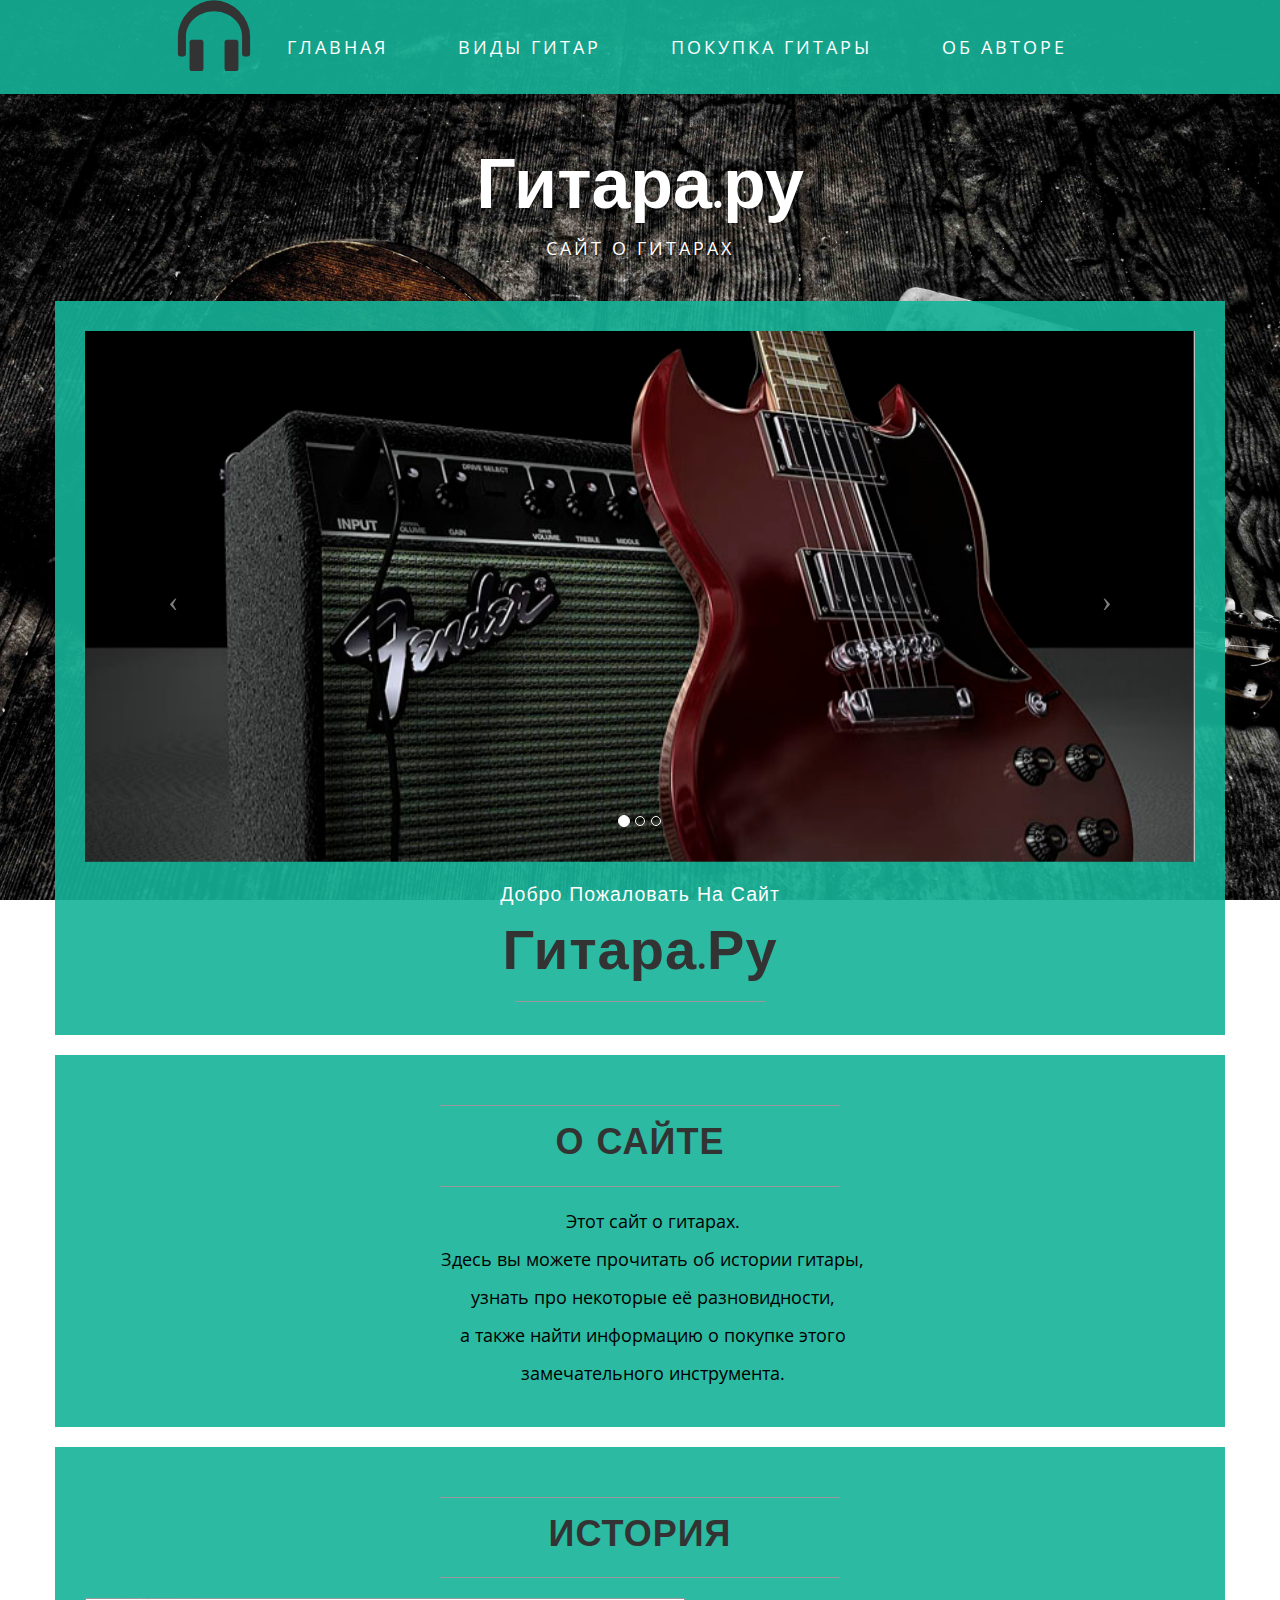
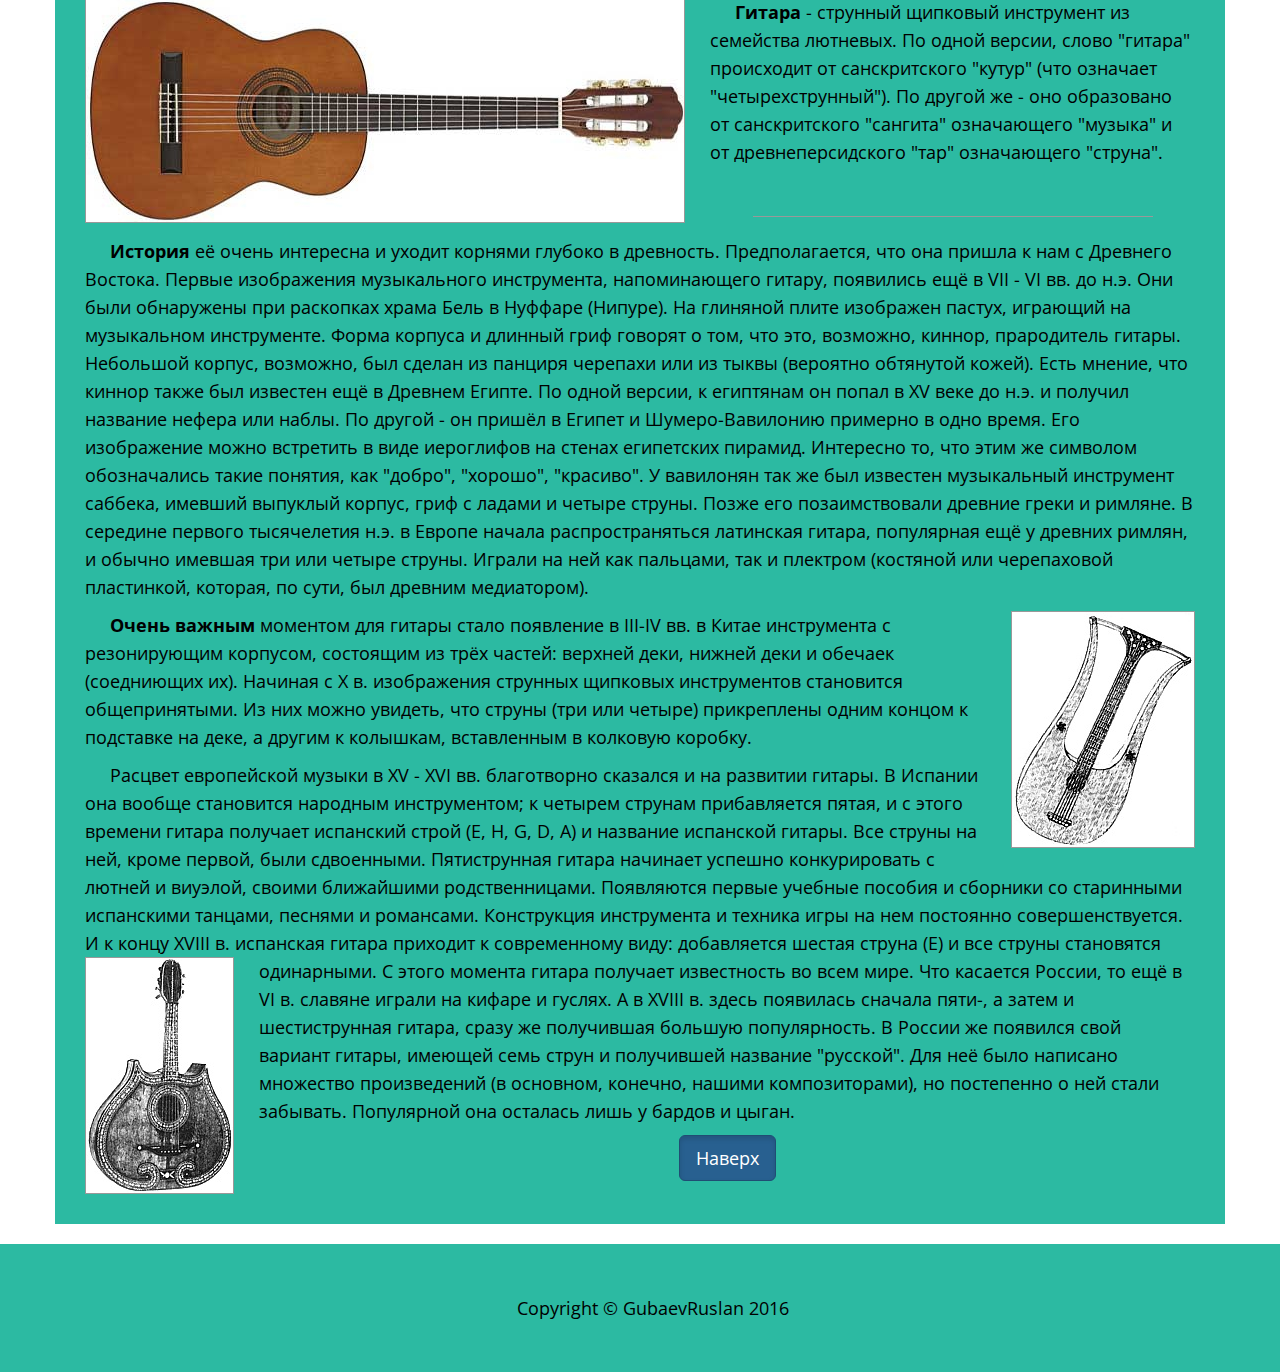
<file: index.html>
<!DOCTYPE html>
<html lang="en">

<head>

    <meta charset="utf-8">
    <meta http-equiv="X-UA-Compatible" content="IE=edge">
    <meta name="viewport" content="width=device-width, initial-scale=1">
    <meta name="description" content="">
    <meta name="author" content="">

    <title>Главная</title>

    <!-- Bootstrap Core CSS -->
    <link href="css/bootstrap.min.css" rel="stylesheet">

    <!-- Custom CSS -->
    <link href="css/mysite.css" rel="stylesheet">

    <!-- Fonts -->
    <link href="http://fonts.googleapis.com/css?family=Open+Sans:300italic,400italic,600italic,700italic,800italic,400,300,600,700,800" rel="stylesheet" type="text/css">
    <link href="http://fonts.googleapis.com/css?family=Josefin+Slab:100,300,400,600,700,100italic,300italic,400italic,600italic,700italic" rel="stylesheet" type="text/css">

    <!-- HTML5 Shim and Respond.js IE8 support of HTML5 elements and media queries -->
    <!-- WARNING: Respond.js doesn't work if you view the page via file:// -->
    <!--[if lt IE 9]>
        <script src="https://oss.maxcdn.com/libs/html5shiv/3.7.0/html5shiv.js"></script>
        <script src="https://oss.maxcdn.com/libs/respond.js/1.4.2/respond.min.js"></script>
    <![endif]-->

</head>

<body>
    <!-- Navigation -->
    <nav class="navbar navbar-default navbar-static-top" role="navigation" id="home">
        <div class="container" class="fixed">
            <!-- Brand and toggle get grouped for better mobile display -->
            <div class="navbar-header">
                <button type="button" class="navbar-toggle" data-toggle="collapse" data-target="#bs-example-navbar-collapse-1">
                    <span class="sr-only">Toggle navigation</span>
                    <span class="icon-bar"></span>
                    <span class="icon-bar"></span>
                    <span class="icon-bar"></span>
                </button>
                <!-- navbar-brand is hidden on larger screens, but visible when the menu is collapsed -->
                <a class="navbar-brand" href="index.html">Гитара.ру</a>
            </div>
            <!-- Collect the nav links, forms, and other content for toggling -->
            <div class="collapse navbar-collapse" id="bs-example-navbar-collapse-1">
                <ul class="nav navbar-nav">
                <li class="glyphicon glyphicon-headphones"></li>
                    <li class="dropdown">
					<a href="#index" class="dropdown-toggle" data-toggle="dropdown" role="button" aria-expanded="false">Главная</a>
					<ul class="dropdown-menu" role="menu">
					<li class="divider"></li>
						<li><a href="#about">О сайте</a></li>
						<li class="divider"></li>
						<li><a href="#history">История</a>
						<li class="divider"></li>
                    </li>
                    </ul>
                    <li>
                        <a href="guitars.html">Виды гитар</a>
                    </li>
                    <li>
                    	<a href="buyguitar.html">Покупка гитары</a>
                    </li>                    
                    <li>
                        <a href="author.html">Об авторе</a>
                    </li>
                </ul>
            </div>
            <!-- /.navbar-collapse -->
        </div>
        <!-- /.container -->
    </nav>
      <div class="container">  
    <div class="brand">Гитара.ру</div>
    <div class="address-bar">Сайт о гитарах</div>
</div>
    <div class="container">

        <div class="row">
            <div class="box">
                <div class="col-lg-12 text-center">
                    <div id="carousel-example-generic" class="carousel slide">
                        <!-- Indicators -->
                        <ol class="carousel-indicators hidden-xs">
                            <li data-target="#carousel-example-generic" data-slide-to="0" class="active"></li>
                            <li data-target="#carousel-example-generic" data-slide-to="1"></li>
                            <li data-target="#carousel-example-generic" data-slide-to="2"></li>
                        </ol>

                        <!-- Wrapper for slides -->
                        <div class="carousel-inner">
                            <div class="item active">
                                <img class="img-responsive img-full" src="img/slide1.jpg" alt="">
                            </div>
                            <div class="item">
                                <img class="img-responsive img-full" src="img/slide2.jpg" alt="">
                            </div>
                            <div class="item">
                            
                                <img class="img-responsive img-full" src="img/slide3.jpg" alt="">

                            </div>
                        </div>

                        <!-- Controls -->
                        <a class="left carousel-control" href="#carousel-example-generic" data-slide="prev">
                            <span class="icon-prev"></span>
                        </a>
                        <a class="right carousel-control" href="#carousel-example-generic" data-slide="next">
                            <span class="icon-next"></span>
                        </a>
                    </div>
                    <h2 class="brand-before">
                        <small>Добро пожаловать на сайт</small>
                    </h2>
                    <h1 class="brand-name">Гитара.ру</h1>
                    <hr class="tagline-divider">
                </div>
            </div>
        </div>

        <div class="row">
            <div class="box">
                <div class="col-lg-12">
                    <hr>
                    <h1 class="text-center" id="about"><strong>О сайте</strong></h1>
                    <hr>
                </div>
                <div class="col-md-12 col-sm-3">
                <div class="text-center-ab">
                	<p>Этот сайт о гитарах.</p>
                    <p>Здесь вы можете прочитать об истории гитары,</p>
                    <p>узнать про некоторые её разновидности,</p>
					<p>а также найти информацию о покупке этого</p>
					<p>замечательного инструмента.</p>
                <div class="clearfix"></div>
            </div>
        </div>
        </div>
        </div>
<section id="history">
        <div class="row">
            <div class="box">
                <div class="col-lg-12">
                    <hr>
                    <h1  class="text-center">История</h1>
                    <hr>
                    <img class="img-responsive img-border img-left" src="img/history1.jpg" alt="">
                    <hr class="visible-xs">
                    <p><strong>Гитара</strong> - струнный щипковый инструмент из семейства лютневых. По одной версии, слово "гитара" происходит от санскритского "кутур" (что означает "четырехструнный"). По другой же - оно образовано от санскритского "сангита" означающего "музыка" и от древнеперсидского "тар" означающего "струна".</p>
                    <br><hr>
                    <p><strong>История</strong> её очень интересна и уходит корнями глубоко в древность. Предполагается, что она пришла к нам с Древнего Востока. Первые изображения музыкального инструмента, напоминающего гитару, появились ещё в VII - VI вв. до н.э. Они были обнаружены при раскопках храма Бель в Нуффаре (Нипуре). На глиняной плите изображен пастух, играющий на музыкальном инструменте. Форма корпуса и длинный гриф говорят о том, что это, возможно, киннор, прародитель гитары. Небольшой корпус, возможно, был сделан из панциря черепахи или из тыквы (вероятно обтянутой кожей). Есть мнение, что киннор также был известен ещё в Древнем Египте. По одной версии, к египтянам он попал в XV веке до н.э. и получил название нефера или наблы. По другой - он пришёл в Египет и Шумеро-Вавилонию примерно в одно время. Его изображение можно встретить в виде иероглифов на стенах египетских пирамид. Интересно то, что этим же символом обозначались такие понятия, как "добро", "хорошо", "красиво".  У вавилонян так же был известен музыкальный инструмент саббека, имевший выпуклый корпус, гриф с ладами и четыре струны. Позже его позаимствовали древние греки и римляне. В середине первого тысячелетия н.э. в Европе начала распространяться латинская гитара, популярная ещё у древних римлян, и обычно имевшая три или четыре струны. Играли на ней как пальцами, так и плектром (костяной или черепаховой пластинкой, которая, по сути, был древним медиатором).</p>
                    <img class="img-responsive img-border img-right" src="img/history3.jpg" alt="">
                    <p><strong>Очень важным</strong> моментом для гитары стало появление в III-IV вв. в Китае инструмента с резонирующим корпусом, состоящим из трёх частей: верхней деки, нижней деки и обечаек (соедниющих их). Начиная с X в. изображения струнных щипковых инструментов становится общепринятыми. Из них можно увидеть, что струны (три или четыре) прикреплены одним концом к подставке на деке, а другим к колышкам, вставленным в колковую коробку.</p>
                    <p>Расцвет европейской музыки в XV - XVI вв. благотворно сказался и на развитии гитары. В Испании она вообще становится народным инструментом; к четырем струнам прибавляется пятая, и с этого времени гитара получает испанский строй (E, H, G, D, A) и название испанской гитары. Все струны на ней, кроме первой, были сдвоенными. Пятиструнная гитара начинает успешно конкурировать c лютней и виуэлой, своими ближайшими родственницами. Появляются первые учебные пособия и сборники со старинными испанскими танцами, песнями и романсами. Конструкция инструмента и техника игры на нем постоянно совершенствуется. И к концу XVIII в. испанская гитара приходит к современному виду: добавляется шестая струна (E) и все струны становятся одинарными. С этого момента гитара получает известность во всем мире. 
                    <img class="img-responsive img-border img-left" src="img/history4.jpg" alt="">
					Что касается России, то ещё в VI в. славяне играли на кифаре и гуслях. А в XVIII в. здесь появилась сначала пяти-, а затем и шестиструнная гитара, сразу же получившая большую популярность. В России же появился свой вариант гитары, имеющей семь струн и получившей название "русской". Для неё было написано множество произведений (в основном, конечно, нашими композиторами), но постепенно о ней стали забывать. Популярной она осталась лишь у бардов и цыган.</p>
					<div class="txt-center">
					<a href="#" class="btn btn-primary btn-lg active" role="button">Наверх</a>
					</div>
                </div>
            </div>
        </div>
</section>
    </div>
    <!-- /.container -->

    <footer>
        <div class="container">
            <div class="row">
                <div class="col-lg-12 text-center">
                    <p>Copyright &copy; GubaevRuslan 2016</p>
                </div>
            </div>
        </div>
    </footer>

    <!-- jQuery -->
    <script src="js/jquery.js"></script>

    <!-- Bootstrap Core JavaScript -->
    <script src="js/bootstrap.min.js"></script>

    <!-- Script to Activate the Carousel -->
    <script>
    $('.carousel').carousel({
        interval: 5000 //changes the speed
    })
    </script>

</body>

</html>
</file>
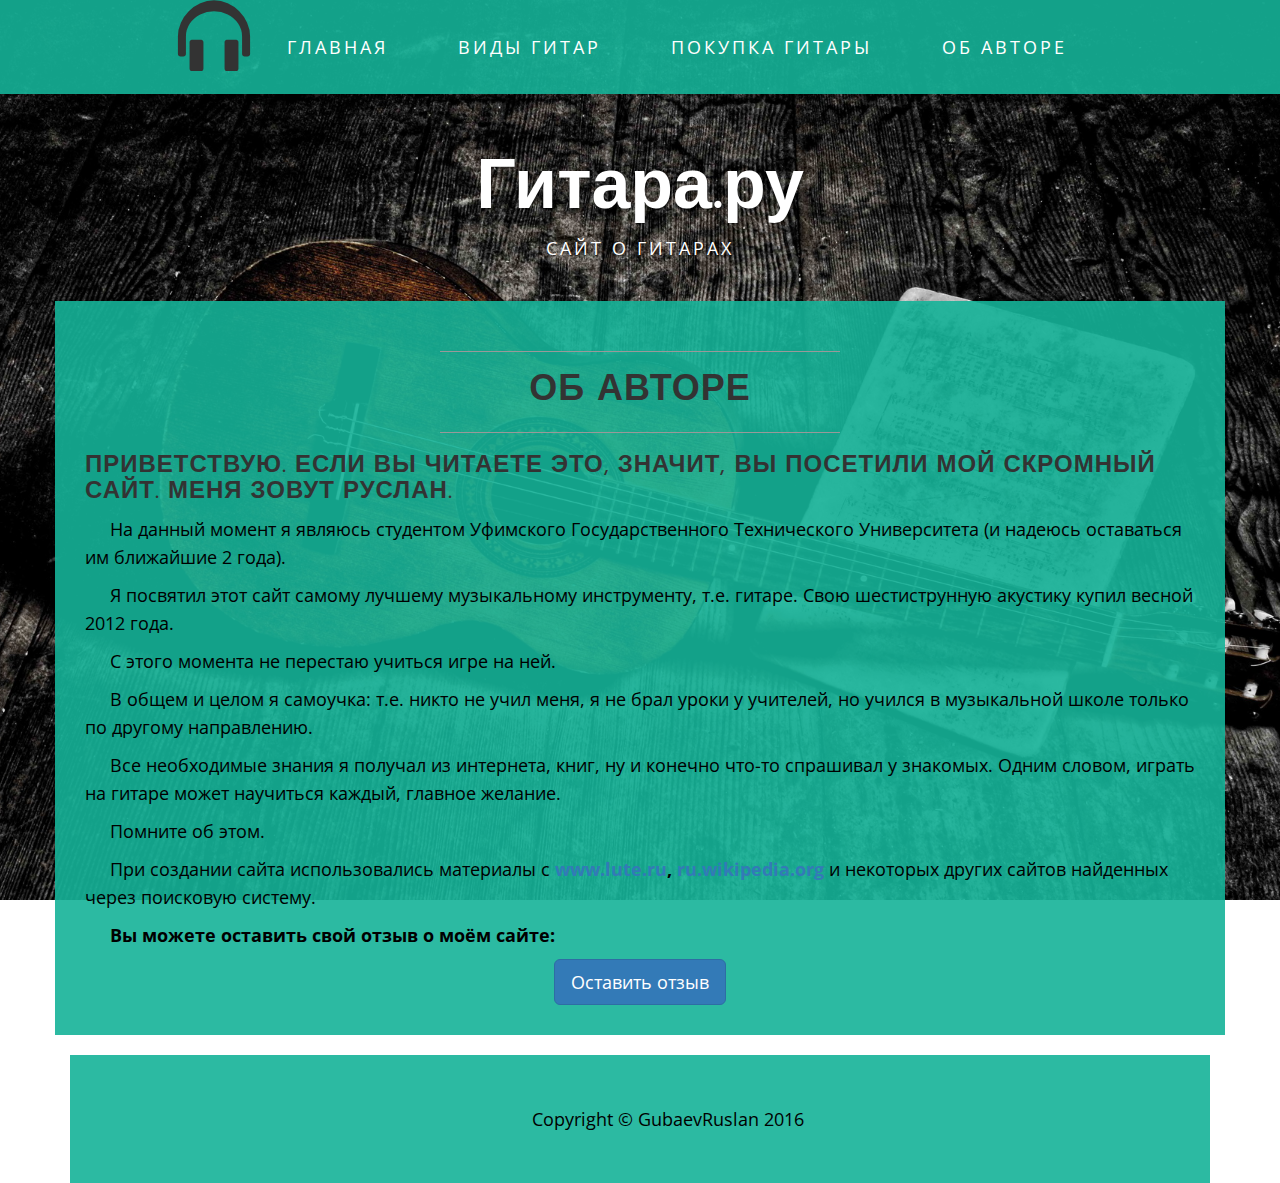
<file: author.html>
<!DOCTYPE html>
<html lang="en">

<head>

    <meta charset="utf-8">
    <meta http-equiv="X-UA-Compatible" content="IE=edge">
    <meta name="viewport" content="width=device-width, initial-scale=1">
    <meta name="description" content="">
    <meta name="author" content="">

    <title>Об авторе</title>

    <!-- Bootstrap Core CSS -->
    <link href="css/bootstrap.min.css" rel="stylesheet">

    <!-- Custom CSS -->
    <link href="css/mysite.css" rel="stylesheet">

    <!-- Fonts -->
    <link href="http://fonts.googleapis.com/css?family=Open+Sans:300italic,400italic,600italic,700italic,800italic,400,300,600,700,800" rel="stylesheet" type="text/css">
    <link href="http://fonts.googleapis.com/css?family=Josefin+Slab:100,300,400,600,700,100italic,300italic,400italic,600italic,700italic" rel="stylesheet" type="text/css">

    <!-- HTML5 Shim and Respond.js IE8 support of HTML5 elements and media queries -->
    <!-- WARNING: Respond.js doesn't work if you view the page via file:// -->
    <!--[if lt IE 9]>
        <script src="https://oss.maxcdn.com/libs/html5shiv/3.7.0/html5shiv.js"></script>
        <script src="https://oss.maxcdn.com/libs/respond.js/1.4.2/respond.min.js"></script>
    <![endif]-->

</head>

<body>
    <!-- Navigation -->
    <nav class="navbar navbar-default navbar-static-top" role="navigation" id="home">
        <div class="container" class="fixed">
            <!-- Brand and toggle get grouped for better mobile display -->
            <div class="navbar-header">
                <button type="button" class="navbar-toggle" data-toggle="collapse" data-target="#bs-example-navbar-collapse-1">
                    <span class="sr-only">Toggle navigation</span>
                    <span class="icon-bar"></span>
                    <span class="icon-bar"></span>
                    <span class="icon-bar"></span>
                </button>
                <!-- navbar-brand is hidden on larger screens, but visible when the menu is collapsed -->
                <a class="navbar-brand" href="index.html">Гитара.ру</a>
            </div>
            <!-- Collect the nav links, forms, and other content for toggling -->
            <div class="collapse navbar-collapse" id="bs-example-navbar-collapse-1">
                <ul class="nav navbar-nav">
                <li class="glyphicon glyphicon-headphones"></li>
                    <li>
					<a href="index.html" >Главная</a>
                    <li>
                        <a href="guitars.html">Виды гитар</a>
                    </li>
                    <li>
                    	<a href="buyguitar.html">Покупка гитары</a>
                    </li>                    
                    <li>
                        <a href="author.html">Об авторе</a>
                    </li>
                </ul>
            </div>
            <!-- /.navbar-collapse -->
        </div>
        <!-- /.container -->
    </nav>
      <div class="container">  
    <div class="brand">Гитара.ру</div>
    <div class="address-bar">Сайт о гитарах</div>
</div>
    <div class="container">
<div class="row">
            <div class="box">
                <div class="col-lg-12">
                    <hr>
                    <h1 class="text-center">Об авторе</h1>
                    <hr>
                <h3><strong class="text-center">Приветствую. Если вы читаете это, значит, вы посетили мой скромный сайт. Меня зовут Руслан.</strong></h3>
<p>На данный момент я являюсь студентом Уфимского Государственного Технического Университета (и надеюсь оставаться им ближайшие 2 года).</p>
<p>Я посвятил этот сайт самому лучшему музыкальному инструменту, т.е. гитаре. Свою шестиструнную акустику купил весной 2012 года.</p>
<p>С этого момента не перестаю учиться игре на ней.</p>
<p> В общем и целом я самоучка: т.е. никто не учил меня, я не брал уроки у учителей, но учился в музыкальной школе только по другому направлению.
<p>Все необходимые знания я получал из интернета, книг, ну и конечно что-то спрашивал у знакомых. Одним словом, играть на гитаре может научиться каждый, главное желание.</p>
<p> Помните об этом.</p>
<p>При создании сайта использовались материалы с <b><a href="www.lute.ru">www.lute.ru</a>, <a href="ru.wikipedia.org">ru.wikipedia.org</a></b> и некоторых других сайтов найденных через поисковую систему.</p>
<div class="modal" id="modal-1">
    <div class="modal-dialog">
        <div class="modal-content">
            <div class="modal-header">
                <button type="button" class="close" data-dismiss="modal" aria-hidden="true">×</button>
                <h4 class="modal-title">Оставить отзыв</h4>
            </div>
            <div class="col-lg-10">
                <input type="text" class="form-control" id="inputEmail" placeholder="Никнейм">
            </div>
            <div class="col-lg-10">
                <textarea class="form-control" rows="3" id="textArea" placeholder="Текст отзыва"></textarea>
            </div>
            <div class="modal-footer">
                <button type="button" class="btn btn-default" data-dismiss="modal">Закрыть</button>
                <button type="button" class="btn btn-primary" data-dismiss="modal" data-toggle="modal" data-target="#modal-2">Отправить</button>
            </div>
        </div>
    </div>
</div>
<div class="modal modal_sec" id="modal-2">
    <div class="modal-dialog">
        <div class="modal-content">
            <div class="modal-header">
                <button type="button" class="close" data-dismiss="modal" aria-hidden="true">×</button>
                <h4 class="modal-title">Спасибо за ваш отзыв</h4>
            </div>
            </div>
            </div>
            </div>
<p><b>Вы можете оставить свой отзыв о моём сайте:</b></p>
<div class="txt-center">
<button type="button" class="btn btn-lg btn-primary" data-toggle="modal" data-target="#modal-1">Оставить отзыв</button>
</div>
                </div>
                </div>
                </div>
    <!-- /.container -->

    <footer>
        <div class="container">
            <div class="row">
                <div class="col-lg-12 text-center">
                    <p>Copyright &copy; GubaevRuslan 2016</p>
                </div>
            </div>
        </div>
    </footer>

    <!-- jQuery -->
    <script src="js/jquery.js"></script>

    <!-- Bootstrap Core JavaScript -->
    <script src="js/bootstrap.min.js"></script>

    <!-- Script to Activate the Carousel -->
    <script>
    $('.carousel').carousel({
        interval: 5000 //changes the speed
    })
    </script>

</body>

</html>
</file>
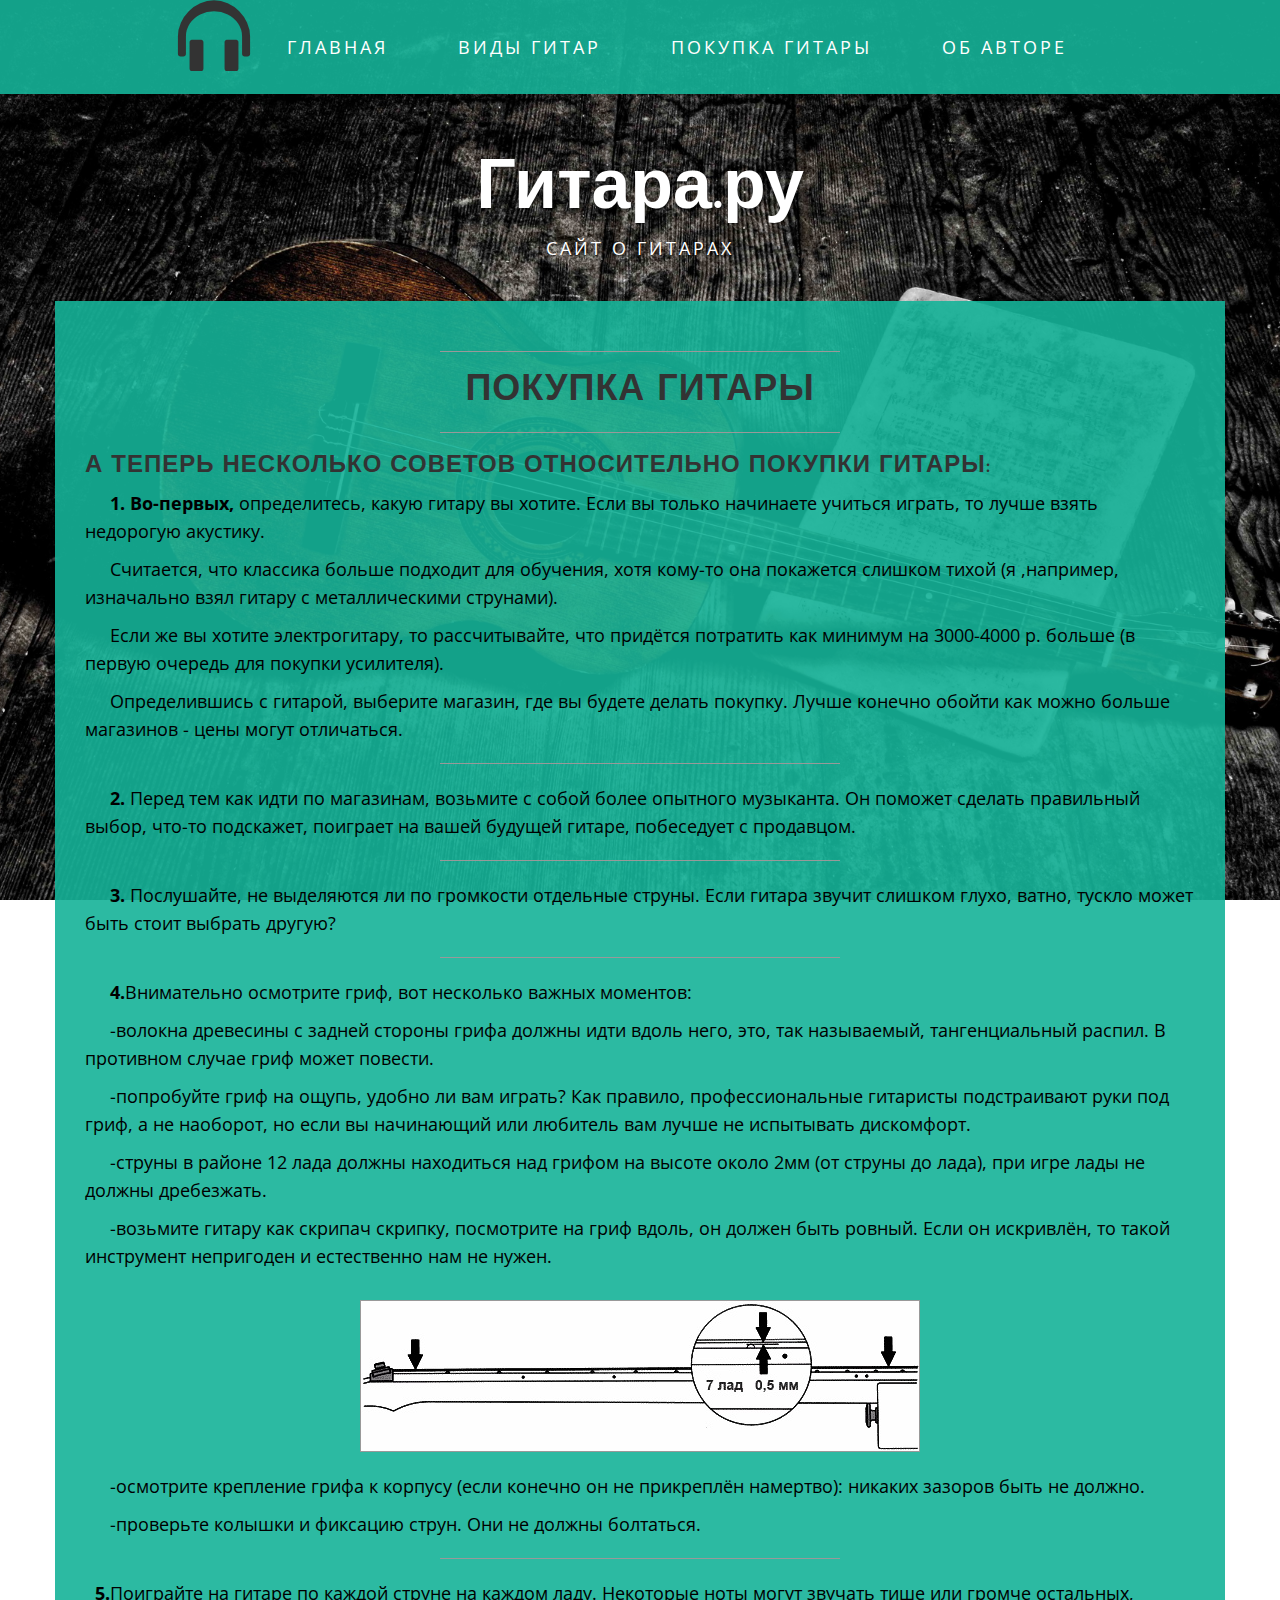
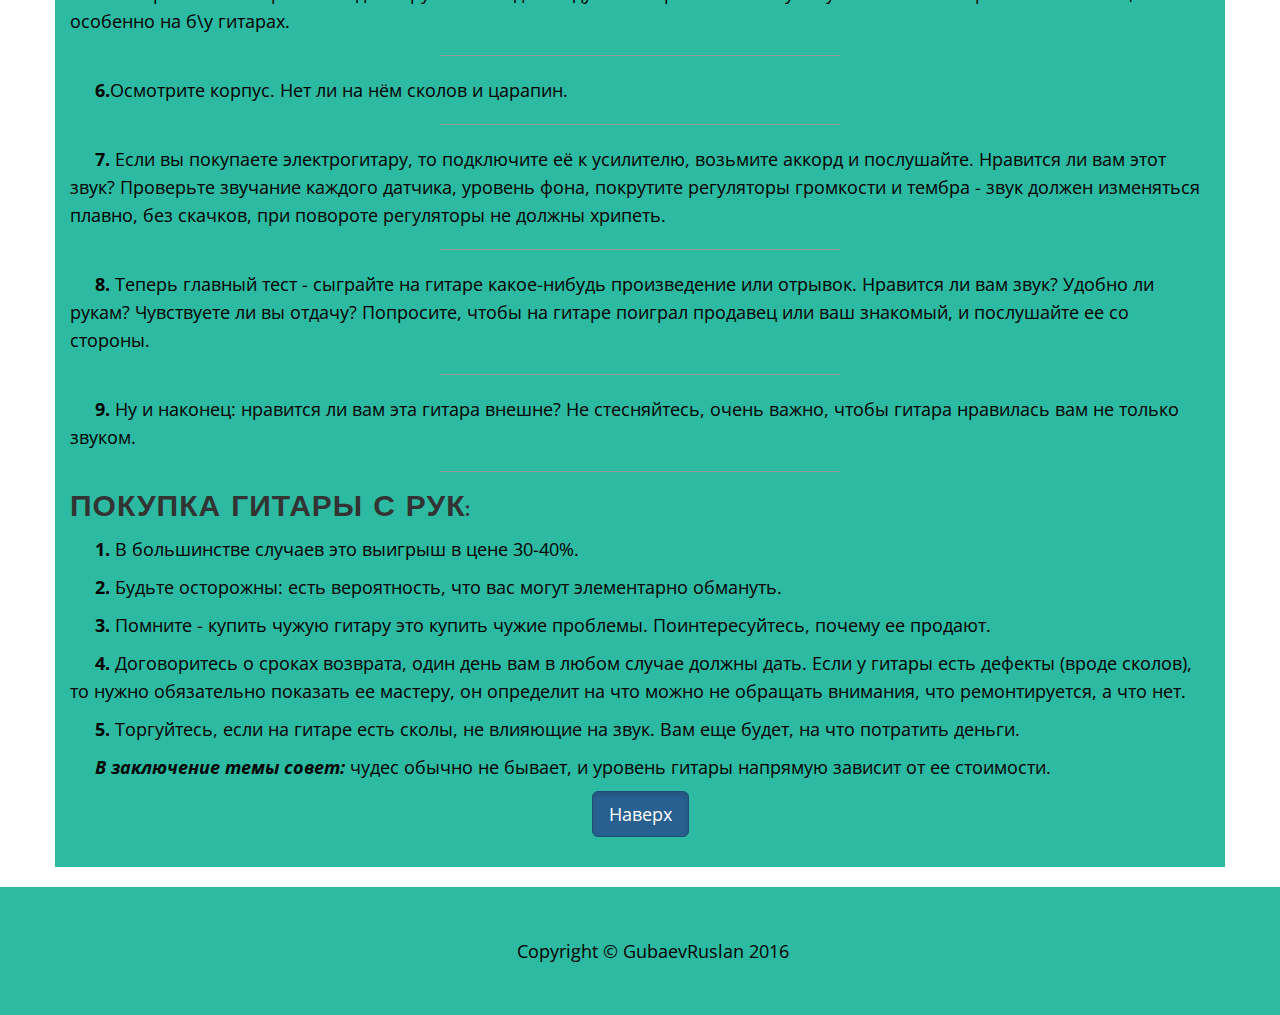
<file: buyguitar.html>
<!DOCTYPE html>
<html lang="en">

<head>

    <meta charset="utf-8">
    <meta http-equiv="X-UA-Compatible" content="IE=edge">
    <meta name="viewport" content="width=device-width, initial-scale=1">
    <meta name="description" content="">
    <meta name="author" content="">

    <title>Покупка гитары</title>

    <!-- Bootstrap Core CSS -->
    <link href="css/bootstrap.min.css" rel="stylesheet">

    <!-- Custom CSS -->
    <link href="css/mysite.css" rel="stylesheet">

    <!-- Fonts -->
    <link href="http://fonts.googleapis.com/css?family=Open+Sans:300italic,400italic,600italic,700italic,800italic,400,300,600,700,800" rel="stylesheet" type="text/css">
    <link href="http://fonts.googleapis.com/css?family=Josefin+Slab:100,300,400,600,700,100italic,300italic,400italic,600italic,700italic" rel="stylesheet" type="text/css">

    <!-- HTML5 Shim and Respond.js IE8 support of HTML5 elements and media queries -->
    <!-- WARNING: Respond.js doesn't work if you view the page via file:// -->
    <!--[if lt IE 9]>
        <script src="https://oss.maxcdn.com/libs/html5shiv/3.7.0/html5shiv.js"></script>
        <script src="https://oss.maxcdn.com/libs/respond.js/1.4.2/respond.min.js"></script>
    <![endif]-->

</head>

<body>
    <!-- Navigation -->
    <nav class="navbar navbar-default navbar-static-top" role="navigation" id="home">
        <div class="container" class="fixed">
            <!-- Brand and toggle get grouped for better mobile display -->
            <div class="navbar-header">
                <button type="button" class="navbar-toggle" data-toggle="collapse" data-target="#bs-example-navbar-collapse-1">
                    <span class="sr-only">Toggle navigation</span>
                    <span class="icon-bar"></span>
                    <span class="icon-bar"></span>
                    <span class="icon-bar"></span>
                </button>
                <!-- navbar-brand is hidden on larger screens, but visible when the menu is collapsed -->
                <a class="navbar-brand" href="index.html">Гитара.ру</a>
            </div>
            <!-- Collect the nav links, forms, and other content for toggling -->
            <div class="collapse navbar-collapse" id="bs-example-navbar-collapse-1">
                <ul class="nav navbar-nav">
                <li class="glyphicon glyphicon-headphones"></li>
                    <li class="dropdown">
					<a href="index.html">Главная</a>
                    <li>
                        <a href="guitars.html">Виды гитар</a>
                    </li>
                    <li>
                    	<a href="buyguitar.html">Покупка гитары</a>
                    </li>
                    <li>
                        <a href="author.html">Об авторе</a>
                    </li>
                </ul>
            </div>
            <!-- /.navbar-collapse -->
        </div>
        <!-- /.container -->
    </nav>

       <div class="container">  
    <div class="brand">Гитара.ру</div>
    <div class="address-bar">Сайт о гитарах</div>
</div>
    <div class="container">

        <div class="row">
            <div class="box">
                <div class="col-lg-12">
                    <hr>
                    <h1 class="text-center">Покупка гитары</h1>
                    <hr>
                <h3><strong class="text-center">А теперь несколько советов относительно покупки гитары:</strong></h3>
                <p><strong>1. Во-первых,</strong> определитесь, какую гитару вы хотите. Если вы только начинаете учиться играть, то лучше взять недорогую акустику.</p>
                <p>Считается, что классика больше подходит для обучения, хотя кому-то она покажется слишком тихой (я ,например, изначально взял гитару с металлическими струнами).</p>
                <p>Если же вы хотите электрогитару, то рассчитывайте, что придётся потратить как минимум на 3000-4000 р. больше (в первую очередь для покупки усилителя).</p>
                <p>Определившись с гитарой, выберите магазин, где вы будете делать покупку. Лучше конечно обойти как можно больше магазинов - цены могут отличаться.</p>
                 <hr>
<p><strong>2.</strong> Перед тем как идти по магазинам, возьмите с собой более опытного музыканта. Он поможет сделать правильный выбор, что-то подскажет, поиграет на вашей будущей гитаре, побеседует с продавцом.</p>
        <hr>
<p><strong>3.</strong> Послушайте, не выделяются ли по громкости отдельные струны. Если гитара звучит слишком глухо, ватно, тускло может быть стоит выбрать другую?</p>
                <hr>
<p><strong>4.</strong>Внимательно осмотрите гриф, вот несколько важных моментов:</p>
<p>-волокна древесины с задней стороны грифа должны идти вдоль него, это, так называемый, тангенциальный распил. В противном случае гриф может повести.</p>
<p>-попробуйте гриф на ощупь, удобно ли вам играть? Как правило, профессиональные гитаристы подстраивают руки под гриф, а не наоборот, но если вы начинающий или любитель вам лучше не испытывать дискомфорт.</p>
<p>-струны в районе 12 лада должны находиться над грифом на высоте около 2мм (от струны до лада), при игре лады не должны дребезжать.</p>
<p>-возьмите гитару как скрипач скрипку, посмотрите на гриф вдоль, он должен быть ровный. Если он искривлён, то такой инструмент непригоден и естественно нам не нужен.</p><br>
<img class="img-responsive img-border img-center" src="img/buyguitar1.jpg" alt=""><br>
<p>-осмотрите крепление грифа к корпусу (если конечно он не прикреплён намертво): никаких зазоров быть не должно.</p>
<p>-проверьте колышки и фиксацию струн. Они не должны болтаться.</p><hr>
                </div>
                <p><strong>5.</strong>Поиграйте на гитаре по каждой струне на каждом ладу. Некоторые ноты могут звучать тише или громче остальных, особенно на б\у гитарах.</p>
                <hr>
<p><strong>6.</strong>Осмотрите корпус. Нет ли на нём сколов и царапин.</p><hr>
<p><strong>7.</strong> Если вы покупаете электрогитару, то подключите её к усилителю, возьмите аккорд и послушайте. Нравится ли вам этот звук? Проверьте звучание каждого датчика, уровень фона, покрутите регуляторы громкости и тембра - звук должен изменяться плавно, без скачков, при повороте регуляторы не должны хрипеть.</p><hr>

<p><strong>8.</strong> Теперь главный тест - сыграйте на гитаре какое-нибудь произведение или отрывок. Нравится ли вам звук? Удобно ли рукам? Чувствуете ли вы отдачу? Попросите, чтобы на гитаре поиграл продавец или ваш знакомый, и послушайте ее со стороны.</p><hr>

<p><strong>9.</strong> Ну и наконец: нравится ли вам эта гитара внешне? Не стесняйтесь, очень важно, чтобы гитара нравилась вам не только звуком.</p><hr>
                <h2><strong>Покупка гитары с рук:</strong></h2>

<p><strong>1.</strong> В большинстве случаев это выигрыш в цене 30-40%.</p>

<p><strong>2.</strong> Будьте осторожны: есть вероятность, что вас могут элементарно обмануть.</p>

<p><strong>3.</strong> Помните - купить чужую гитару это купить чужие проблемы. Поинтересуйтесь, почему ее продают.</p>

<p><strong>4.</strong> Договоритесь о сроках возврата, один день вам в любом случае должны дать. Если у гитары есть дефекты (вроде сколов), то нужно обязательно показать ее мастеру, он определит на что можно не обращать внимания, что ремонтируется, а что нет.</p>

<p><strong>5.</strong> Торгуйтесь, если на гитаре есть сколы, не влияющие на звук. Вам еще будет, на что потратить деньги.</p>
<p><em><strong>В заключение темы совет:</em></strong> чудес обычно не бывает, и уровень гитары напрямую зависит от ее стоимости.</p>
                                     <div class="txt-center">
                    <a href="#" class="btn btn-primary btn-lg active" role="button">Наверх</a>
                    </div>
                </div>
                <div class="clearfix"></div>
            </div>
        </div>
    </div>
        
    <footer>
        <div class="container">
            <div class="row">
                <div class="col-lg-12 text-center">
                    <p>Copyright &copy; GubaevRuslan 2016</p>
                </div>
            </div>
        </div>
    </footer>

    <!-- jQuery -->
    <script src="js/jquery.js"></script>

    <!-- Bootstrap Core JavaScript -->
    <script src="js/bootstrap.min.js"></script>

</body>

</html>
</file>
<file: css/mysite.css>
/*!
 * Start Bootstrap - Business Casual Bootstrap Theme (http://startbootstrap.com)
 * Code licensed under the Apache License v2.0.
 * For details, see http://www.apache.org/licenses/LICENSE-2.0.
 */

body {
    font-family: "Open Sans","Helvetica Neue",Helvetica,Arial,sans-serif;
    background: url('../img/bg1.jpg') no-repeat center center fixed;
    -webkit-background-size: cover;
    -moz-background-size: cover;
    background-size: cover;
    -o-background-size: cover;
}

h1,
h2,
h3,
h4,
h5,
h6 {
    text-transform: uppercase;
    font-family: "Josefin Slab","Helvetica Neue",Helvetica,Arial,sans-serif;
    font-weight: 700;
    letter-spacing: 1px;
}
.h1 .small, .h1 small, .h2 .small, .h2 small, .h3 .small, .h3 small, .h4 .small, .h4 small, .h5 .small, .h5 small, .h6 .small, .h6 small, h1 .small, h1 small, h2 .small, h2 small, h3 .small, h3 small, h4 .small, h4 small, h5 .small, h5 small, h6 .small, h6 small {
    color: #fff;
}

p {
    font-size: 1.25em;
    line-height: 1.6;
    color: #000;
    text-indent: 25px;
}

hr {
    max-width: 400px;
    border-color: #999999;
}

.brand,
.address-bar {
    display: none;
}

.navbar-brand {
    text-transform: uppercase;
    font-weight: 900;
    letter-spacing: 2px;
}

.navbar-nav {
    text-transform: uppercase;
    font-weight: 400;
    letter-spacing: 3px;
}

.img-full {
    min-width: 100%;
}

.brand-before,
.brand-name {
    text-transform: capitalize;
}

.brand-before {
    margin: 15px 0;
}

.brand-name {
    margin: 0;
    font-size: 4em;
}

.tagline-divider {
    margin: 15px auto 3px;
    max-width: 250px;
    border-color: #999999;
}

.box {
    margin-bottom: 20px;
    padding: 30px 15px;
    background: #fff;
    background: rgba(21,179,152,0.9);
}

.intro-text {
    text-transform: uppercase;
    font-size: 1.25em;
    font-weight: 400;
    letter-spacing: 1px;
}

.img-border {
    float: none;
    margin: 0 auto 0;
    border: #999999 solid 1px;
}

.img-left, .img-right {
    float: none;
    margin: 0 auto 0;
}

footer {
    background: #fff;
    background: rgba(21,179,152,0.9);
}

footer p {
    margin: 0;
    padding: 50px 0;
}

@media screen and (min-width:768px) {
    .brand {
        display: inherit;
        margin: 0;
        padding: 30px 0 10px;
        text-align: center;
        text-shadow: 1px 1px 2px rgba(0,0,0,0.5);
        font-family: "Josefin Slab","Helvetica Neue",Helvetica,Arial,sans-serif;
        font-size: 5em;
        font-weight: 700;
        line-height: normal;
        color: #fff;
    }

    .top-divider {
        margin-top: 0;
    }

    .img-left {
        float: left;
        margin-right: 25px;
    }
    .img-right {
        float: right;
        margin-left: 25px;
    }

    .address-bar {
        display: inherit;
        margin: 0;
        padding: 0 0 40px;
        text-align: center;
        text-shadow: 1px 1px 2px rgba(0,0,0,0.5);
        text-transform: uppercase;
        font-size: 1.25em;
        font-weight: 400;
        letter-spacing: 3px;
        color: #fff;
    }

    .navbar {
        border-radius: 0;
    }

    .navbar-header {
        display: none;
    }

    .navbar {
        min-height: 0;
    }

    .navbar-default .navbar-nav>li>a {
        color: #fff;
    }

    .navbar-default {
        border: none;
        background: #fff;
        background: rgba(21,179,152,0.9);
    }

    .nav>li>a {
        padding: 35px;
    }

    .navbar-nav>li>a {
        line-height: normal;
    }

    .navbar-nav {
        display: table;
        float: none;
        margin: 0 auto;
        table-layout: fixed;
        font-size: 1.25em;
    }
}

@media screen and (min-width:1200px) {
    .box:after {
        content: '';
        display: table;
        clear: both;
    }
}

.glyphicon-headphones {
    font-size: 400%;
    font-weight: bolder;
}
.text-center-ab {
    text-align: center;
}
.btn .btn-primary .btn-lg .active {
  color: #fff;
  background-color: rgba(44, 62, 80, 1);
  border-color: #fff;
}
.txt-center {
    text-align: center;
}
.guitars {
    margin-top: 60px;
}
 .guitars-1{
    margin-top: 210px;
}
.navbar-nav > li > .dropdown-menu {
    margin-top: 4px;
    background-color: rgba(21,179,152,0.9);
}
.navbar-inverse .navbar-nav > .open > a, .navbar-inverse .navbar-nav > .open > a:hover, .navbar-inverse .navbar-nav > .open > a:focus{
        background-color: rgba(21,179,152,0.9);
}
.modal-content {
    width: 400px;
    height: 300px;
}
.form-control {
    width: 380px;
    margin-top: 5px;
}
.modal_sec {
height: 100px;
}
</file>
